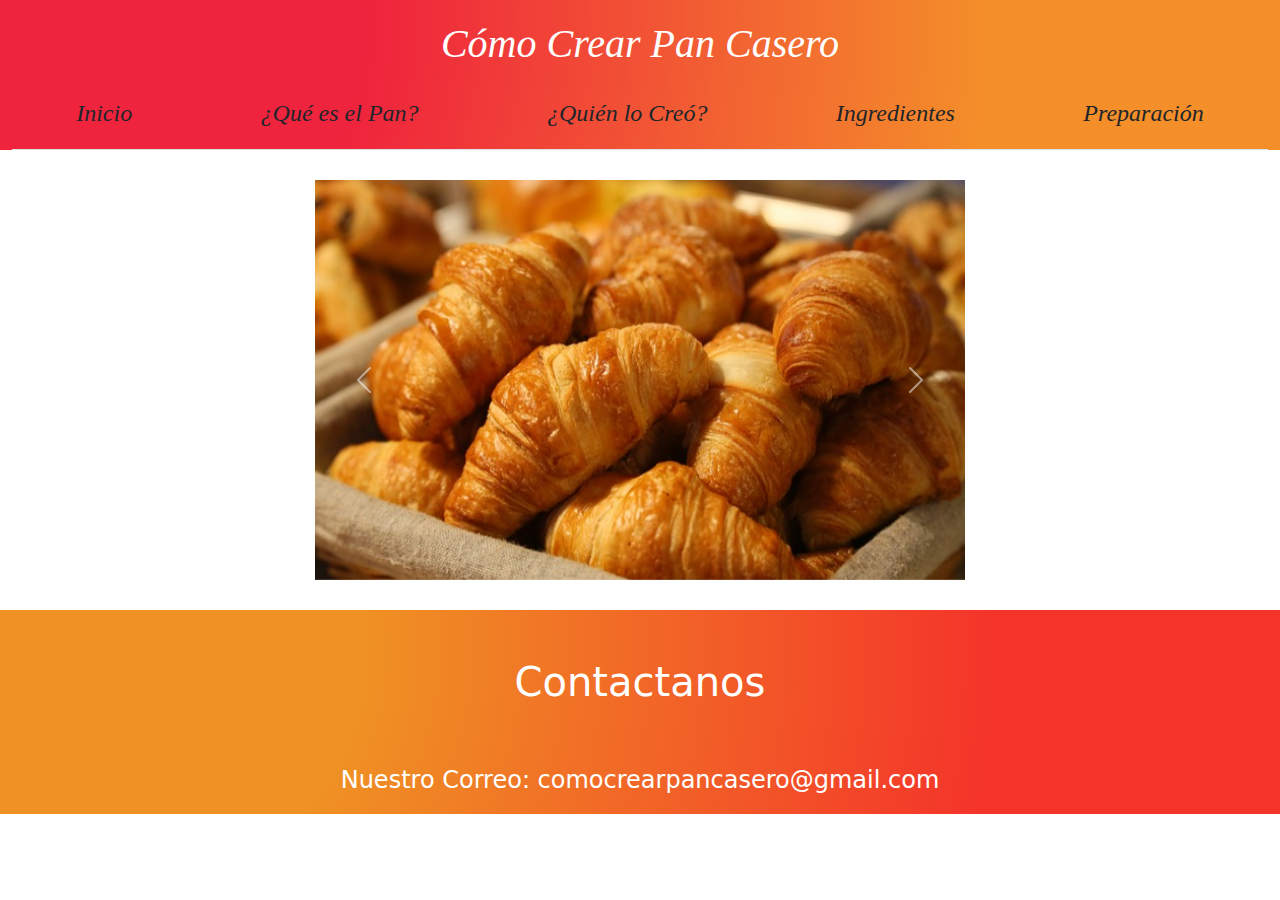
<file: index.html>
<!DOCTYPE html>
<html lang="en">
<head>
    <meta charset="UTF-8">
    <meta name="viewport" content="width=device-width, initial-scale=1.0">
    <title>Como Crear Pan Casero</title>
    <link rel="stylesheet" href="./css/bootstrap.min.css">
    <link rel="stylesheet" href="./Estilo_de_la_pagina.css">
</head>

<body>
    <header>

        
        <div id="container" class="container-fluid">
            <h1 id="titulo" class="text-center">Cómo Crear Pan Casero</h1>
            <ul  class="nav nav-pills nav-fill nav-tabs">
                <li id="barradeenlaces" class="nav-item">
                    <a class="nav-link link-dark" href="./index.html">Inicio</a>
                  </li>
                <li id="barradeenlaces" class="nav-item">
                  <a class="nav-link link-dark" href="./Que_es.html">¿Qué es el Pan?</a>
                </li>
                <li id="barradeenlaces" class="nav-item">
                  <a class="nav-link link-dark" href="./Quien_lo_creo.html">¿Quién lo Creó?</a>
                </li>
                <li id="barradeenlaces" class="nav-item">
                  <a class="nav-link link-dark" href="./Ingredientes.html">Ingredientes</a>
                </li>
                <li id="barradeenlaces" class="nav-item">
                  <a class="nav-link link-dark" href="./Preparacion.html">Preparación</a>
                </li>
              </ul>
            

        </div>

    </header>

    <main>

        <section>
          <div id="containerdecarrusel" class="container-fluid">
            <div id="carouselExampleAutoplaying" class="carousel slide" data-bs-ride="carousel">
                <div class="carousel-inner">
                  <div class="carousel-item active" data-bs-interval="3500">
                    <img src="./Imagenes/Pan1.jpg" class="d-block w-100" alt="imagen de pan1">
                  </div>
                  <div class="carousel-item" data-bs-interval="3500">
                    <img src="./Imagenes/Pan2.jpg" class="d-block w-100" alt="imagen de pan2">
                  </div>
                  <div class="carousel-item" data-bs-interval="3500">
                    <img src="./Imagenes/Pan3.jpg" class="d-block w-100" alt="imagen de pan3">
                  </div>
                </div>
                <button class="carousel-control-prev" type="button" data-bs-target="#carouselExampleAutoplaying" data-bs-slide="prev">
                  <span class="carousel-control-prev-icon" aria-hidden="true"></span>
                  <span class="visually-hidden">Previous</span>
                </button>
                <button class="carousel-control-next" type="button" data-bs-target="#carouselExampleAutoplaying" data-bs-slide="next">
                  <span class="carousel-control-next-icon" aria-hidden="true"></span>
                  <span class="visually-hidden">Next</span>
                </button>
              </div>
          </div>
        </section>


    </main>

    <footer>
        <div id="footer"  class="container-fluid">


          <div class="row mx-5">
            <div class="col text-white">
              <h1 class="text-center p-5">Contactanos</h1>
              <p class="text-center" style="font-size:x-large;">Nuestro Correo: comocrearpancasero@gmail.com</p>
            </div>
            
           
          </div>
        </div>
    </footer>

    <script src="js/bootstrap.min.js"></script>
</body>
</html>
</file>
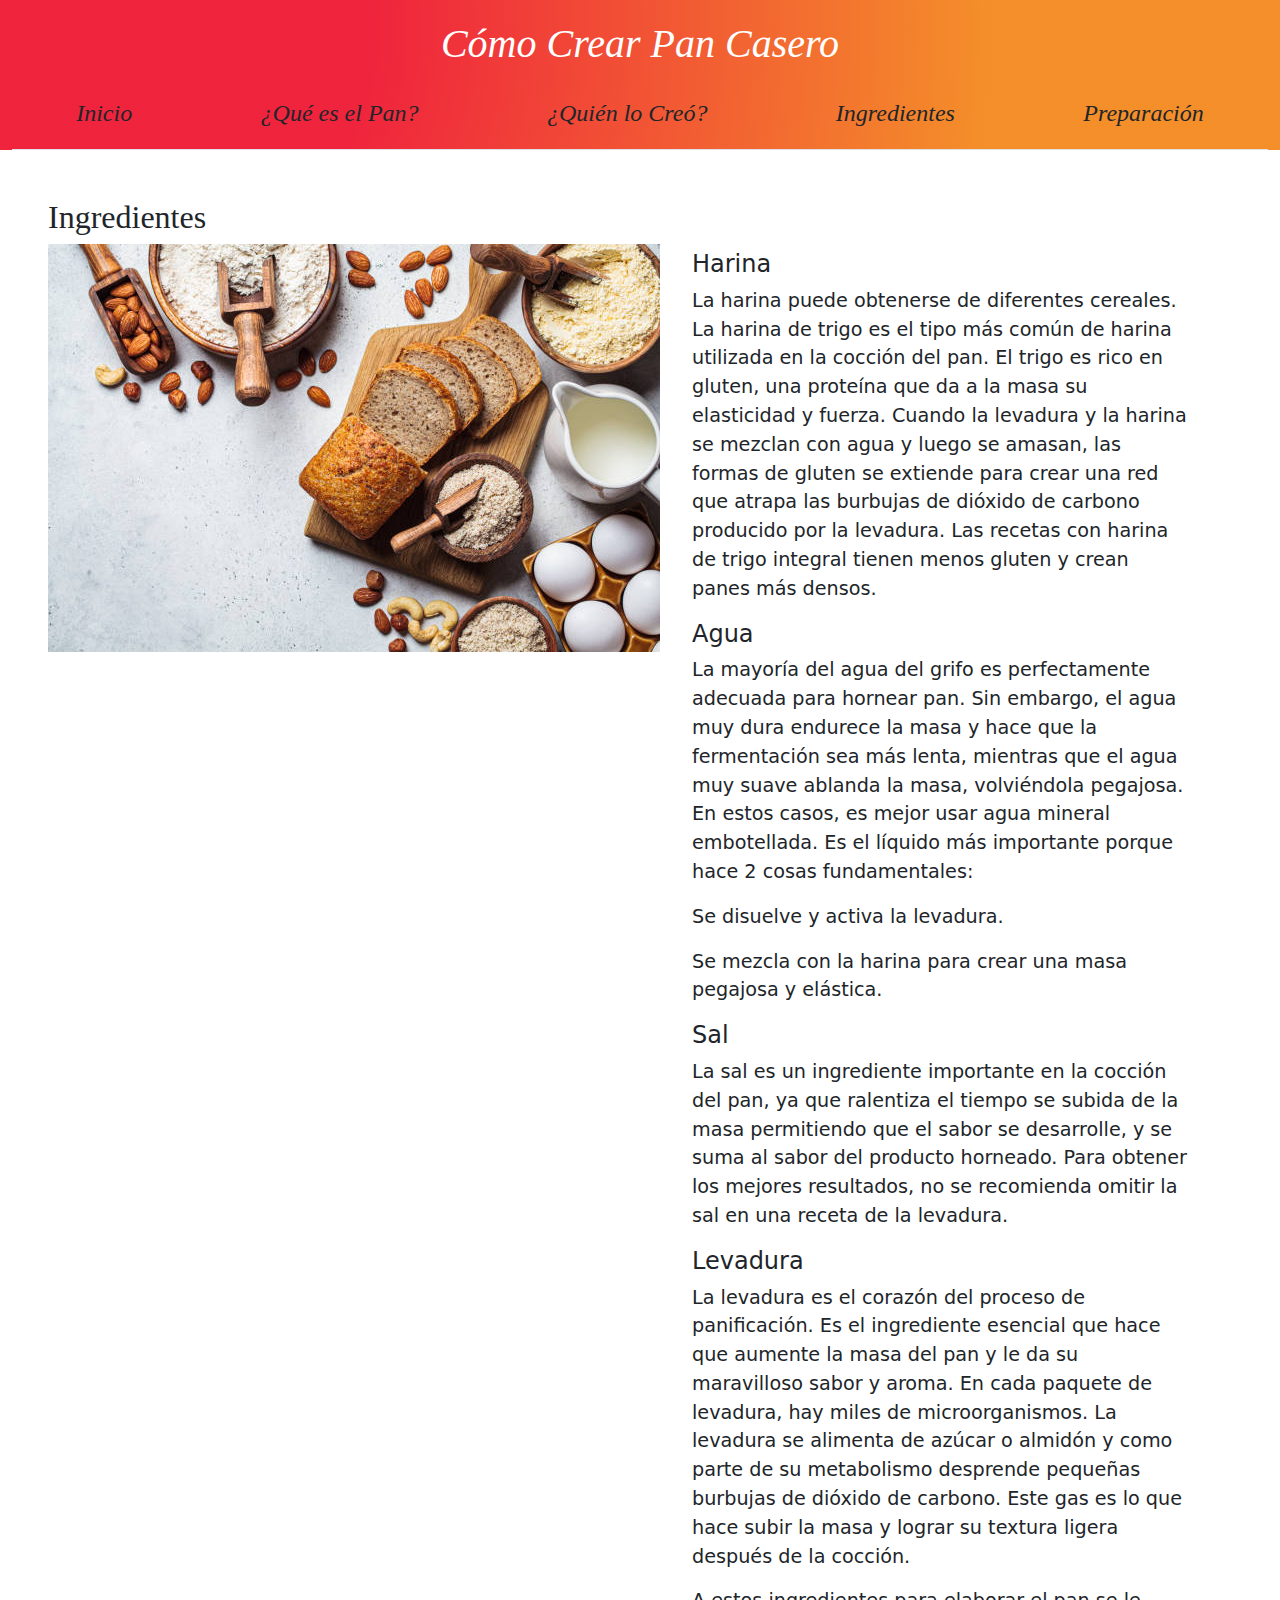
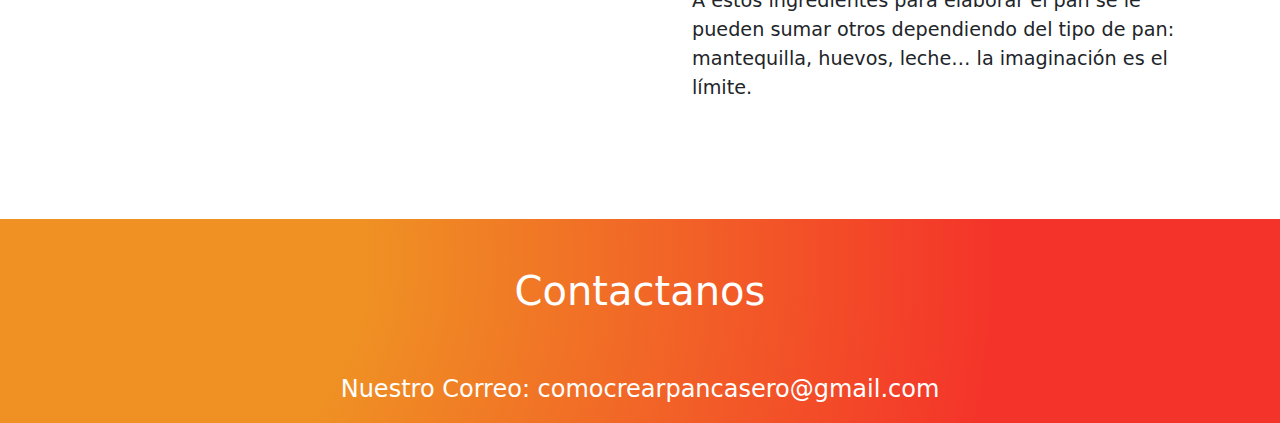
<file: Ingredientes.html>
<!DOCTYPE html>
<html lang="en">
<head>
    <meta charset="UTF-8">
    <meta name="viewport" content="width=device-width, initial-scale=1.0">
    <title>Ingredientes</title>
    <link rel="stylesheet" href="./css/bootstrap.min.css">
    <link rel="stylesheet" href="./Estilo_de_la_pagina.css">
</head>

<body>
    <header>

        
        <div id="container" class="container-fluid">
            <h1 id="titulo" class="text-center">Cómo Crear Pan Casero</h1>
            <ul  class="nav nav-pills nav-fill nav-tabs">
                <li id="barradeenlaces" class="nav-item">
                    <a class="nav-link link-dark" href="./index.html">Inicio</a>
                  </li>
                <li id="barradeenlaces" class="nav-item">
                  <a class="nav-link link-dark" href="./Que_es.html">¿Qué es el Pan?</a>
                </li>
                <li id="barradeenlaces" class="nav-item">
                  <a class="nav-link link-dark" href="./Quien_lo_creo.html">¿Quién lo Creó?</a>
                </li>
                <li id="barradeenlaces" class="nav-item">
                  <a class="nav-link link-dark" href="./Ingredientes.html">Ingredientes</a>
                </li>
                <li id="barradeenlaces" class="nav-item">
                  <a class="nav-link link-dark" href="./Preparacion.html">Preparación</a>
                </li>
              </ul>
            

        </div>

    </header>

    <main>

        <section>
            <div class="container-fluid p-5">
                <div class="row">
                    <div class="col-6">
                        <h2 class="" style="font-family: Georgia, 'Times New Roman', Times, serif;">Ingredientes</h2>
                         <img class="" src="./Imagenes/Ingredientes.jpg"/>
                    </div>
                    <div class="col-6 p-5">

                        <div class="p-1" style="font-size: larger;">

                            <h4>Harina</h4>

                                <p>La harina puede obtenerse de diferentes cereales. La harina de trigo es el tipo más común de harina utilizada en la cocción del pan. El trigo es rico en gluten, una proteína que da a la masa su elasticidad y fuerza. Cuando la levadura y la harina se mezclan con agua y luego se amasan, las formas de gluten se extiende para crear una red que atrapa las burbujas de dióxido de carbono producido por la levadura. Las recetas con harina de trigo integral tienen menos gluten y crean panes más densos.</p> 
                                
                            <h4>Agua</h4>
                                
                                <p>La mayoría del agua del grifo es perfectamente adecuada para hornear pan. Sin embargo, el agua muy dura endurece la masa y hace que la fermentación sea más lenta, mientras que el agua muy suave ablanda la masa, volviéndola pegajosa. En estos casos, es mejor usar agua mineral embotellada. Es el líquido más importante porque hace 2 cosas fundamentales:</p>
                                
                                <p>Se disuelve y activa la levadura.</p>
                                <p>Se mezcla con la harina para crear una masa pegajosa y elástica.</p>

                            <h4>Sal</h4>
                                
                                <p>La sal es un ingrediente importante en la cocción del pan, ya que ralentiza el tiempo se subida de la masa permitiendo que el sabor se desarrolle, y se suma al sabor del producto horneado. Para obtener los mejores resultados, no se recomienda omitir la sal en una receta de la levadura.</p>
                                
                            <h4>Levadura</h4>
                                
                                <p>La levadura es el corazón del proceso de panificación. Es el ingrediente esencial que hace que aumente la masa del pan y le da su maravilloso sabor y aroma. En cada paquete de levadura, hay miles de microorganismos. La levadura se alimenta de azúcar o almidón y como parte de su metabolismo desprende pequeñas burbujas de dióxido de carbono. Este gas es lo que hace subir la masa y lograr su textura ligera después de la cocción.</p>
                                
                                <p>A estos ingredientes para elaborar el pan se le pueden sumar otros dependiendo del tipo de pan: mantequilla, huevos, leche… la imaginación es el límite.</p>
                            
                        </div>

                    </div>
                </div>
            </div>
            
        </section>

        <article>

        </article>

       


    </main>

    <footer>
        <div id="footer"  class="container-fluid">


          <div class="row mx-5">
            <div class="col text-white">
              <h1 class="text-center p-5">Contactanos</h1>
              <p class="text-center" style="font-size:x-large;">Nuestro Correo: comocrearpancasero@gmail.com</p>
            </div>
            
           
          </div>
        </div>
    </footer>

    <script src="js/bootstrap.min.js"></script>
</body>
</html>
</file>
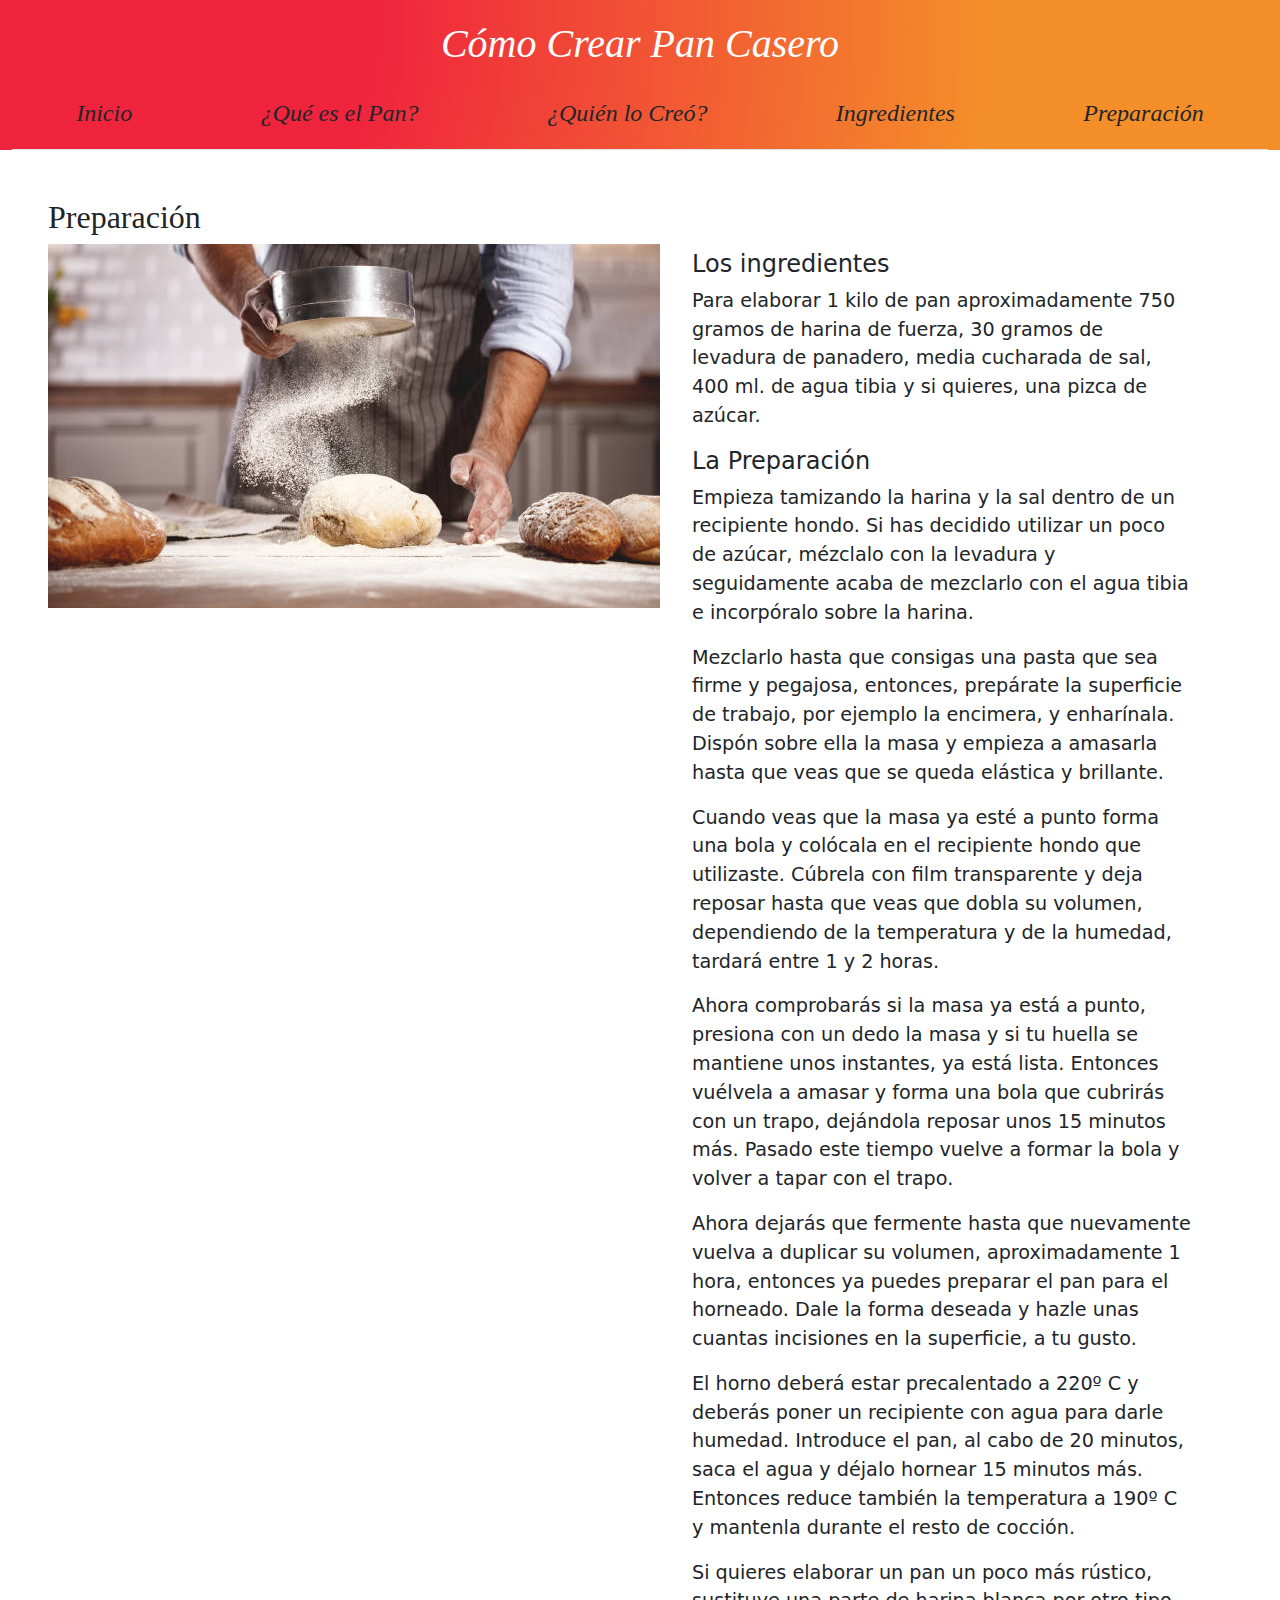
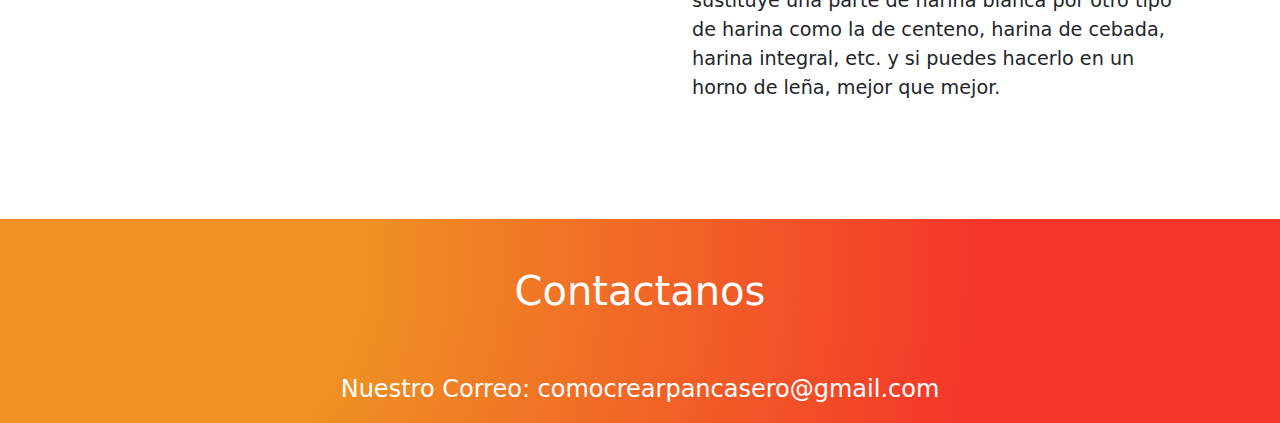
<file: Preparacion.html>
<!DOCTYPE html>
<html lang="en">
<head>
    <meta charset="UTF-8">
    <meta name="viewport" content="width=device-width, initial-scale=1.0">
    <title>Preparación</title>
    <link rel="stylesheet" href="./css/bootstrap.min.css">
    <link rel="stylesheet" href="./Estilo_de_la_pagina.css">
</head>

<body>
    <header>

        
        <div id="container" class="container-fluid">
            <h1 id="titulo" class="text-center">Cómo Crear Pan Casero</h1>
            <ul  class="nav nav-pills nav-fill nav-tabs">
                <li id="barradeenlaces" class="nav-item">
                    <a class="nav-link link-dark" href="./index.html">Inicio</a>
                  </li>
                <li id="barradeenlaces" class="nav-item">
                  <a class="nav-link link-dark" href="./Que_es.html">¿Qué es el Pan?</a>
                </li>
                <li id="barradeenlaces" class="nav-item">
                  <a class="nav-link link-dark" href="./Quien_lo_creo.html">¿Quién lo Creó?</a>
                </li>
                <li id="barradeenlaces" class="nav-item">
                  <a class="nav-link link-dark" href="./Ingredientes.html">Ingredientes</a>
                </li>
                <li id="barradeenlaces" class="nav-item">
                  <a class="nav-link link-dark" href="./Preparacion.html">Preparación</a>
                </li>
              </ul>
            

        </div>

    </header>

    <main>

        <section>
            <div class="container-fluid p-5">
                <div class="row">
                    <div class="col-6">
                        <h2 class="" style="font-family: Georgia, 'Times New Roman', Times, serif;"> Preparación</h2>
                         <img class="" src="./Imagenes/Preparacion.jpg"/>
                    </div>
                    <div class="col-6 p-5">

                        <div class="p-1" style="font-size: larger;">
                            <h4>Los ingredientes</h4> <p>Para elaborar 1 kilo de pan aproximadamente 750 gramos de harina de fuerza, 30 gramos de levadura de panadero, media cucharada de sal, 400 ml. de agua tibia y si quieres, una pizca de azúcar.</p>
                            
                            <h4>La Preparación</h4> <p>Empieza tamizando la harina y la sal dentro de un recipiente hondo. Si has decidido utilizar un poco de azúcar, mézclalo con la levadura y seguidamente acaba de mezclarlo con el agua tibia e incorpóralo sobre la harina.</p> 

                            <p>Mezclarlo hasta que consigas una pasta que sea firme y pegajosa, entonces, prepárate la superficie de trabajo, por ejemplo la encimera, y enharínala. Dispón sobre ella la masa y empieza a amasarla hasta que veas que se queda elástica y brillante.</p>

                            <p>Cuando veas que la masa ya esté a punto forma una bola y colócala en el recipiente hondo que utilizaste. Cúbrela con film transparente y deja reposar hasta que veas que dobla su volumen, dependiendo de la temperatura y de la humedad, tardará entre 1 y 2 horas.</p>

                            <p>Ahora comprobarás si la masa ya está a punto, presiona con un dedo la masa y si tu huella se mantiene unos instantes, ya está lista. Entonces vuélvela a amasar y forma una bola que cubrirás con un trapo, dejándola reposar unos 15 minutos más. Pasado este tiempo vuelve a formar la bola y volver a tapar con el trapo.</p>

                            <p>Ahora dejarás que fermente hasta que nuevamente vuelva a duplicar su volumen, aproximadamente 1 hora, entonces ya puedes preparar el pan para el horneado. Dale la forma deseada y hazle unas cuantas incisiones en la superficie, a tu gusto.</p>

                            <p>El horno deberá estar precalentado a 220º C y deberás poner un recipiente con agua para darle humedad. Introduce el pan, al cabo de 20 minutos, saca el agua y déjalo hornear 15 minutos más. Entonces reduce también la temperatura a 190º C y mantenla durante el resto de cocción.</p>

                            <p>Si quieres elaborar un pan un poco más rústico, sustituye una parte de harina blanca por otro tipo de harina como la de centeno, harina de cebada, harina integral, etc. y si puedes hacerlo en un horno de leña, mejor que mejor.</p>
                        </div>
                        


                    </div>
                </div>
            </div>
            
        </section>

        <article>

        </article>

       


    </main>

    <footer>
        <div id="footer"  class="container-fluid">


          <div class="row mx-5">
            <div class="col text-white">
              <h1 class="text-center p-5">Contactanos</h1>
              <p class="text-center" style="font-size:x-large;">Nuestro Correo: comocrearpancasero@gmail.com</p>
            </div>
            
           
          </div>
        </div>
    </footer>

    <script src="js/bootstrap.min.js"></script>
</body>
</html>
</file>
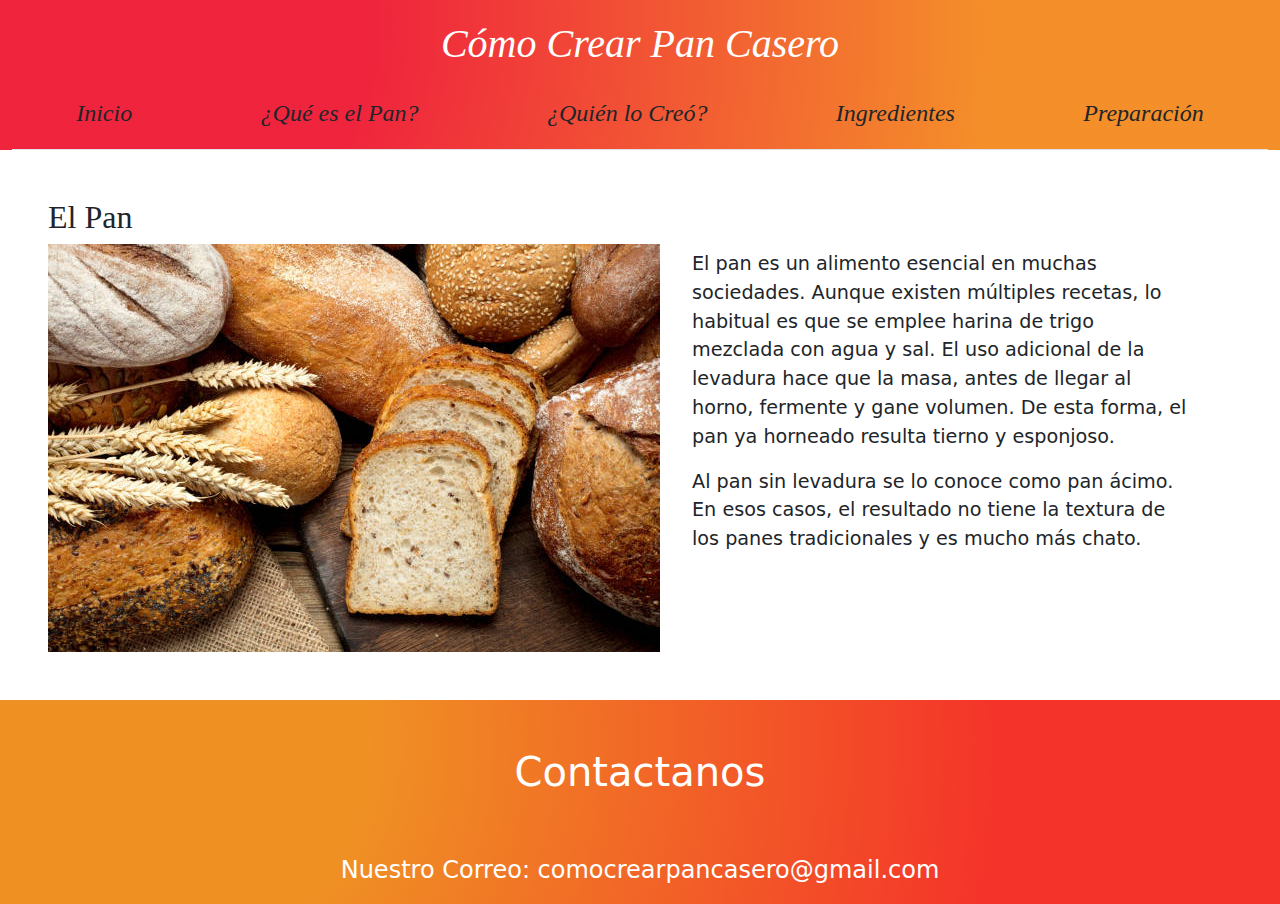
<file: Que_es.html>
<!DOCTYPE html>
<html lang="en">
<head>
    <meta charset="UTF-8">
    <meta name="viewport" content="width=device-width, initial-scale=1.0">
    <title>¿Qué es el Pan?</title>
    <link rel="stylesheet" href="./css/bootstrap.min.css">
    <link rel="stylesheet" href="./Estilo_de_la_pagina.css">
</head>

<body>
    <header>

        
        <div id="container" class="container-fluid">
            <h1 id="titulo" class="text-center">Cómo Crear Pan Casero</h1>
            <ul  class="nav nav-pills nav-fill nav-tabs">
                <li id="barradeenlaces" class="nav-item">
                    <a class="nav-link link-dark" href="./index.html">Inicio</a>
                  </li>
                <li id="barradeenlaces" class="nav-item">
                  <a class="nav-link link-dark" href="./Que_es.html">¿Qué es el Pan?</a>
                </li>
                <li id="barradeenlaces" class="nav-item">
                  <a class="nav-link link-dark" href="./Quien_lo_creo.html">¿Quién lo Creó?</a>
                </li>
                <li id="barradeenlaces" class="nav-item">
                  <a class="nav-link link-dark" href="./Ingredientes.html">Ingredientes</a>
                </li>
                <li id="barradeenlaces" class="nav-item">
                  <a class="nav-link link-dark" href="./Preparacion.html">Preparación</a>
                </li>
              </ul>
            

        </div>

    </header>

    <main>

        <section>
            <div class="container-fluid p-5">
                <div class="row">
                    <div class="col-6">
                        <h2 class="" style="font-family: Georgia, 'Times New Roman', Times, serif;"> El Pan</h2>
                         <img class="" src="./Imagenes/que es.jpg"/>
                    </div>
                    <div class="col-6 p-5">

                        <div class="p-1" style="font-size: larger;">
                            
                            <p>El pan es un alimento esencial en muchas sociedades. Aunque existen múltiples recetas, lo habitual es que se emplee harina de trigo mezclada con agua y sal. El uso adicional de la levadura hace que la masa, antes de llegar al horno, fermente y gane volumen. De esta forma, el pan ya horneado resulta tierno y esponjoso.</p>

                            <p>Al pan sin levadura se lo conoce como pan ácimo. En esos casos, el resultado no tiene la textura de los panes tradicionales y es mucho más chato.</p>

                        </div>
                        


                    </div>
                </div>
            </div>
            
        </section>

        <article>

        </article>

       


    </main>

    <footer>
        <div id="footer"  class="container-fluid">


          <div class="row mx-5">
            <div class="col text-white">
              <h1 class="text-center p-5">Contactanos</h1>
              <p class="text-center" style="font-size:x-large;">Nuestro Correo: comocrearpancasero@gmail.com</p>
            </div>
            
           
          </div>
        </div>
    </footer>

    <script src="js/bootstrap.min.js"></script>
</body>
</html>
</file>
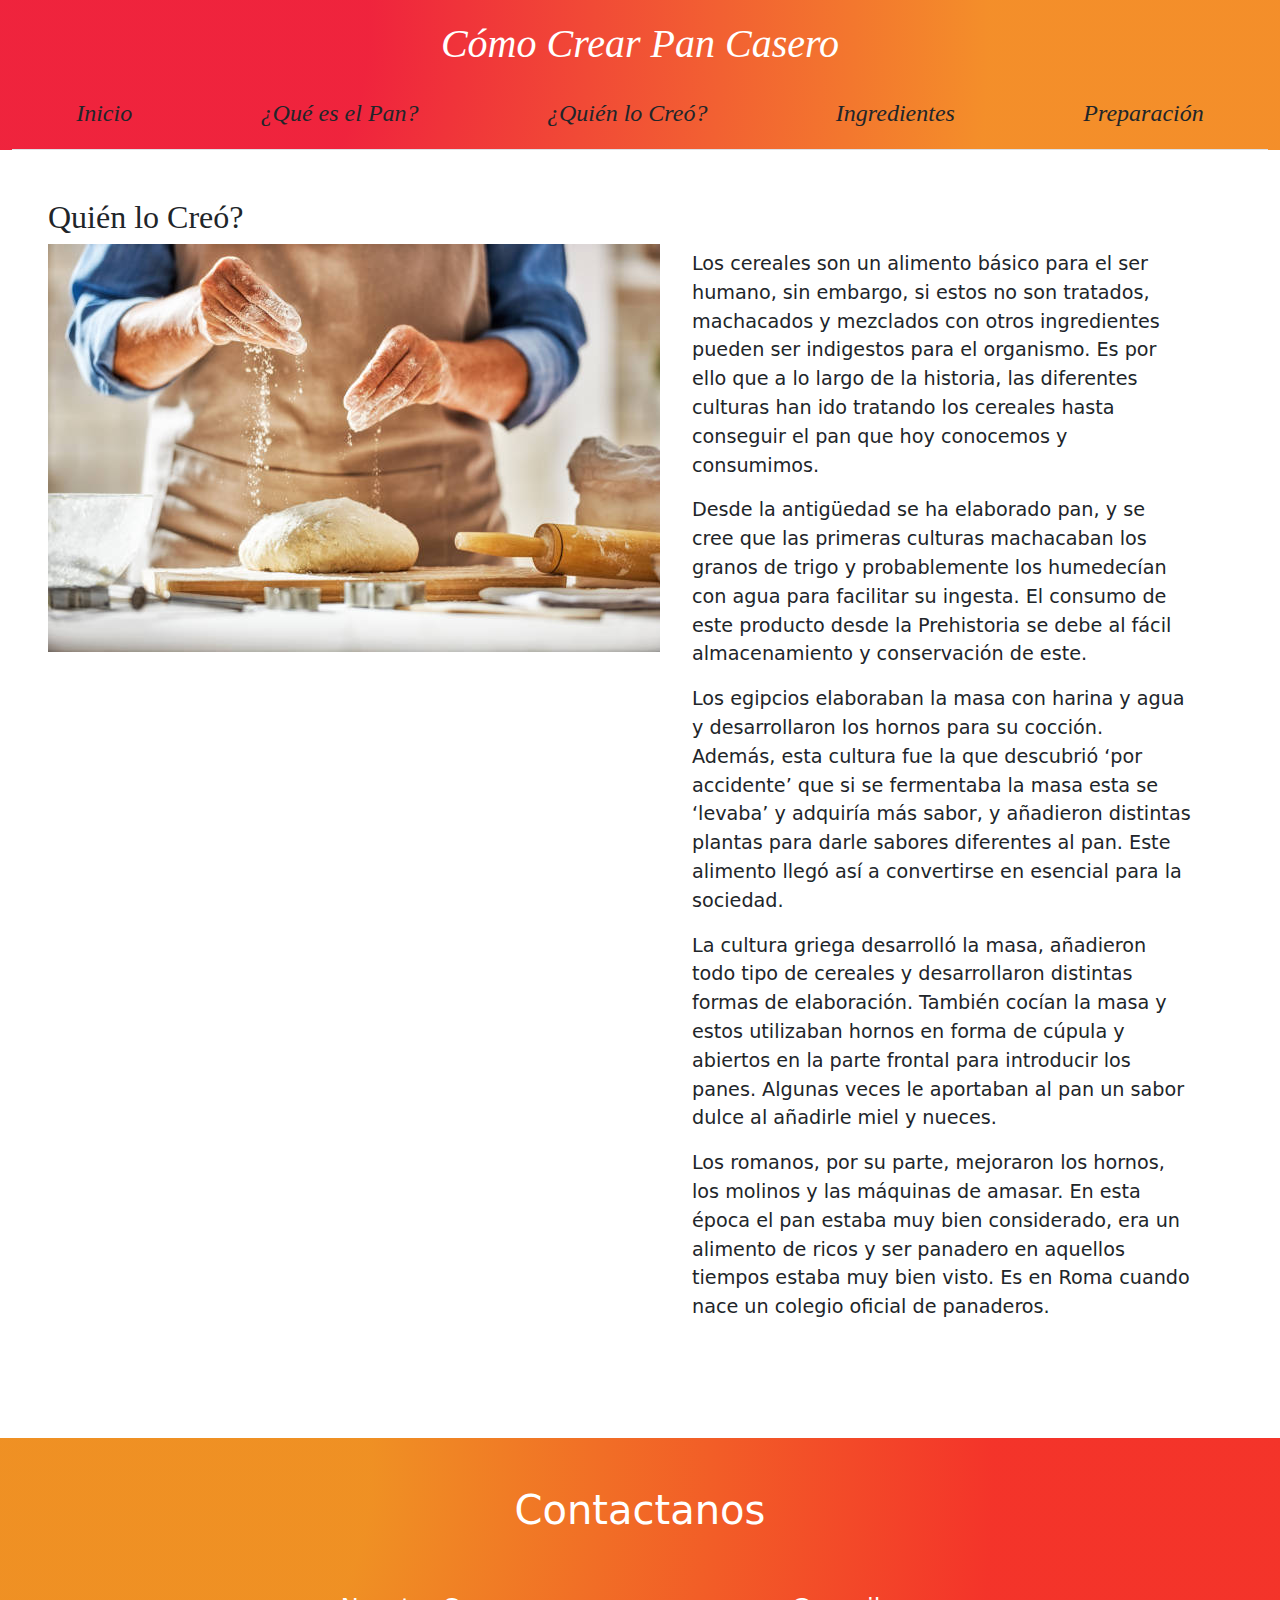
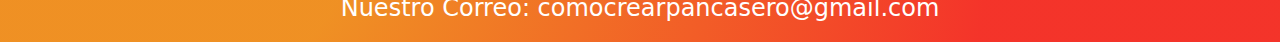
<file: Quien_lo_creo.html>
<!DOCTYPE html>
<html lang="en">
<head>
    <meta charset="UTF-8">
    <meta name="viewport" content="width=device-width, initial-scale=1.0">
    <title>Quien lo creo</title>
    <link rel="stylesheet" href="./css/bootstrap.min.css">
    <link rel="stylesheet" href="./Estilo_de_la_pagina.css">
</head>

<body>
    <header>

        
        <div id="container" class="container-fluid">
            <h1 id="titulo" class="text-center">Cómo Crear Pan Casero</h1>
            <ul  class="nav nav-pills nav-fill nav-tabs">
                <li id="barradeenlaces" class="nav-item">
                    <a class="nav-link link-dark" href="./index.html">Inicio</a>
                  </li>
                <li id="barradeenlaces" class="nav-item">
                  <a class="nav-link link-dark" href="./Que_es.html">¿Qué es el Pan?</a>
                </li>
                <li id="barradeenlaces" class="nav-item">
                  <a class="nav-link link-dark" href="./Quien_lo_creo.html">¿Quién lo Creó?</a>
                </li>
                <li id="barradeenlaces" class="nav-item">
                  <a class="nav-link link-dark" href="./Ingredientes.html">Ingredientes</a>
                </li>
                <li id="barradeenlaces" class="nav-item">
                  <a class="nav-link link-dark" href="./Preparacion.html">Preparación</a>
                </li>
              </ul>
            

        </div>

    </header>

    <main>

        <section>
            <div class="container-fluid p-5">
                <div class="row">
                    <div class="col-6">
                        <h2 class="" style="font-family: Georgia, 'Times New Roman', Times, serif;"> Quién lo Creó?</h2>
                         <img class="" src="./Imagenes/quien los creo.jpg"/>
                    </div>
                    <div class="col-6 p-5">

                        <div class="p-1" style="font-size: larger;">
                            
                            <p>Los cereales son un alimento básico para el ser humano, sin embargo, si estos no son tratados, machacados y mezclados con otros ingredientes pueden ser indigestos para el organismo. Es por ello que a lo largo de la historia, las diferentes culturas han ido tratando los cereales hasta conseguir el pan que hoy conocemos y consumimos.</p>

                            <p>Desde la antigüedad se ha elaborado pan, y se cree que las primeras culturas machacaban los granos de trigo y probablemente los humedecían con agua para facilitar su ingesta. El consumo de este producto desde la Prehistoria se debe al fácil almacenamiento y conservación de este.</p>
                                
                            <p>Los egipcios elaboraban la masa con harina y agua y desarrollaron los hornos para su cocción. Además, esta cultura fue la que descubrió ‘por accidente’ que si se fermentaba la masa esta se ‘levaba’ y adquiría más sabor, y añadieron distintas plantas para darle sabores diferentes al pan. Este alimento llegó así a convertirse en esencial para la sociedad.</p>
                                
                            <p>La cultura griega desarrolló la masa, añadieron todo tipo de cereales y desarrollaron distintas formas de elaboración. También cocían la masa y estos utilizaban hornos en forma de cúpula y abiertos en la parte frontal para introducir los panes. Algunas veces le aportaban al pan un sabor dulce al añadirle miel y nueces.</p>
                                
                            <p>Los romanos, por su parte, mejoraron los hornos, los molinos y las máquinas de amasar. En esta época el pan estaba muy bien considerado, era un alimento de ricos y ser panadero en aquellos tiempos estaba muy bien visto. Es en Roma cuando nace un colegio oficial de panaderos.</p>
                            
                        </div>
                        


                    </div>
                </div>
            </div>
            
        </section>

        <article>

        </article>

       


    </main>

    <footer>
        <div id="footer"  class="container-fluid">


          <div class="row mx-5">
            <div class="col text-white">
              <h1 class="text-center p-5">Contactanos</h1>
              <p class="text-center" style="font-size:x-large;">Nuestro Correo: comocrearpancasero@gmail.com</p>
            </div>
            
           
          </div>
        </div>
    </footer>

    <script src="js/bootstrap.min.js"></script>
</body>
</html>
</file>
<file: Estilo_de_la_pagina.css>
#titulo{
color: white;
font-style: italic;
font-weight: 500;
padding-top: 20px;
font-family:Georgia, 'Times New Roman', Times, serif;
}

#container{
    background-image: radial-gradient( circle farthest-corner at 10% 20%,  rgba(237,3,32,0.87) 20.8%, rgba(242,121,1,0.84) 74.4% );
}

#barradeenlaces{
    padding: 10px;
    font-family: Georgia, 'Times New Roman', Times, serif;
    font-size:x-large;
    font-style: oblique;
}


#carouselExampleAutoplaying{
    width: 650px;
    height: 400px;
}

.carousel-inner img {
    height: 400px;
  }

#containerdecarrusel{
    padding: 30px;
    display: flex;
    justify-content: center;
    align-items: center;
}

#footer{
    background-image: radial-gradient( circle farthest-corner at 10% 20%,  rgba(237, 128, 3, 0.87) 20.8%, rgba(242, 13, 1, 0.84) 74.4% );
}
</file>
